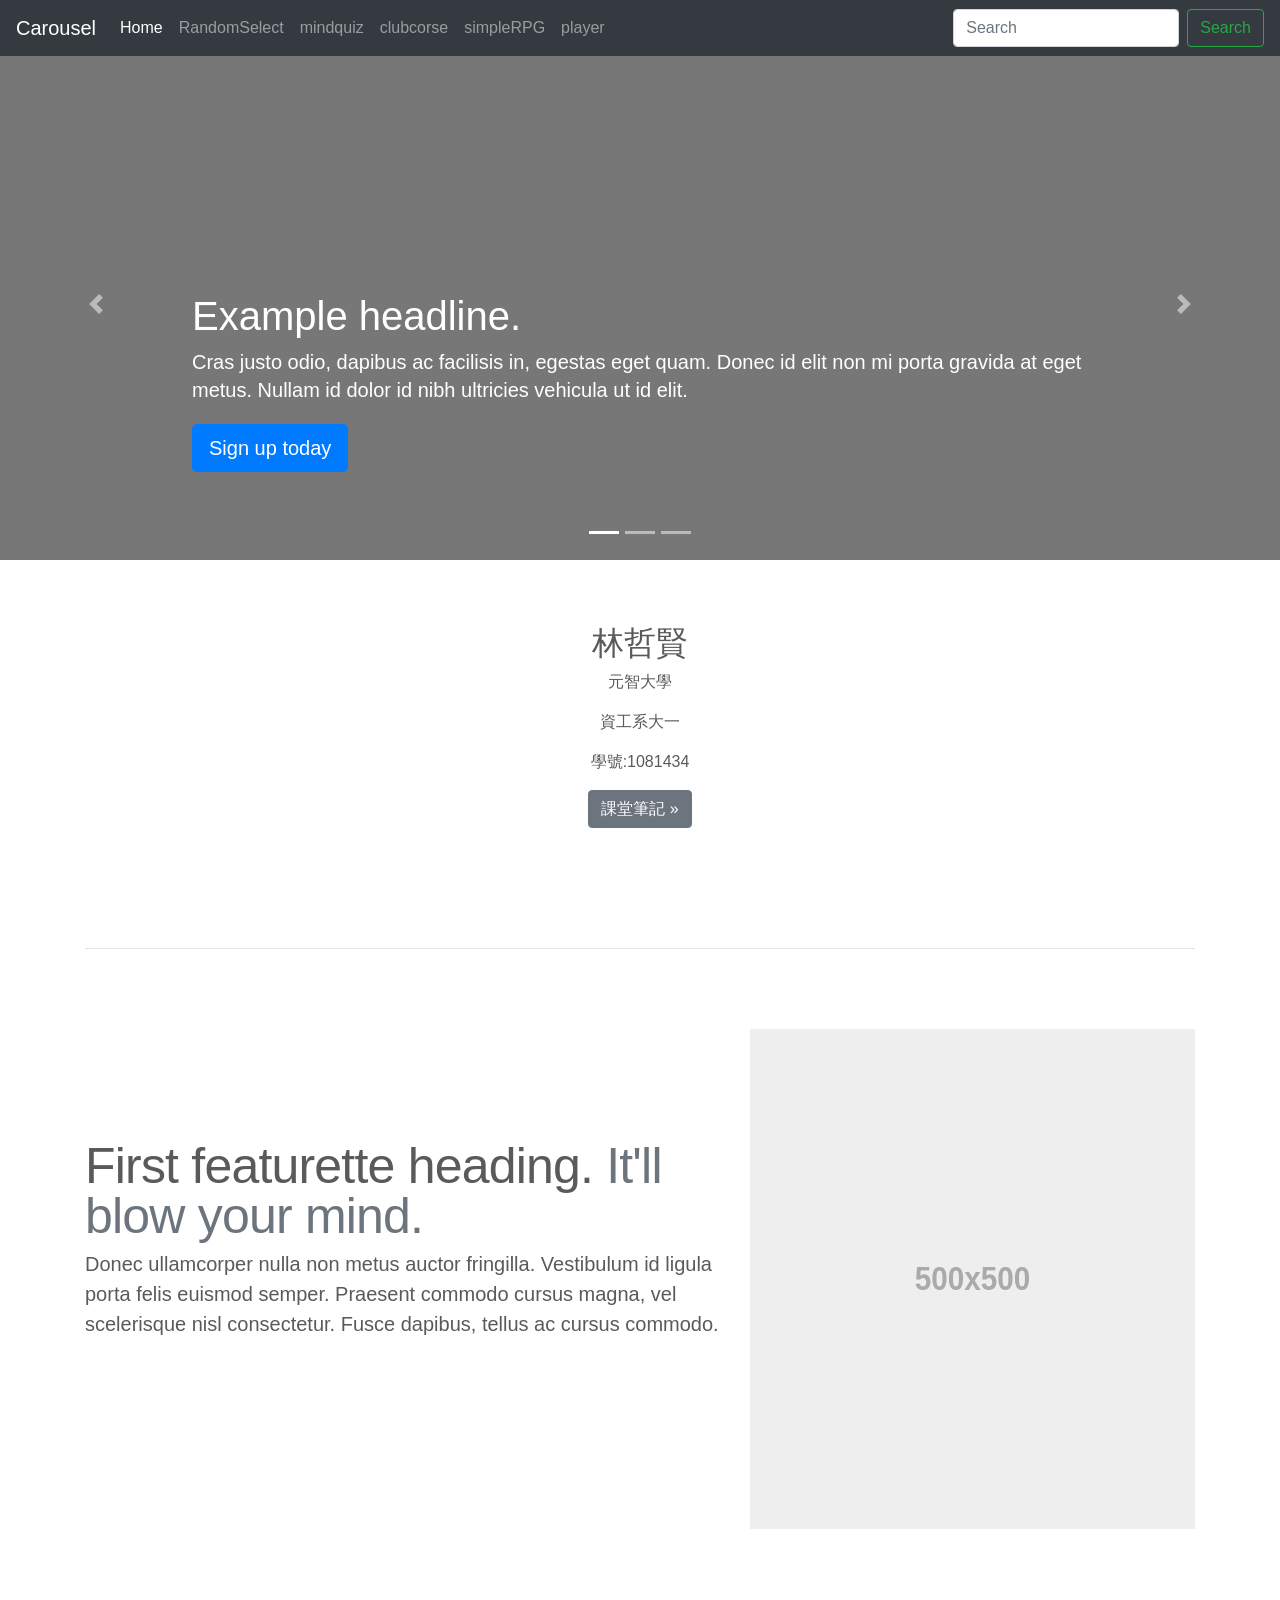
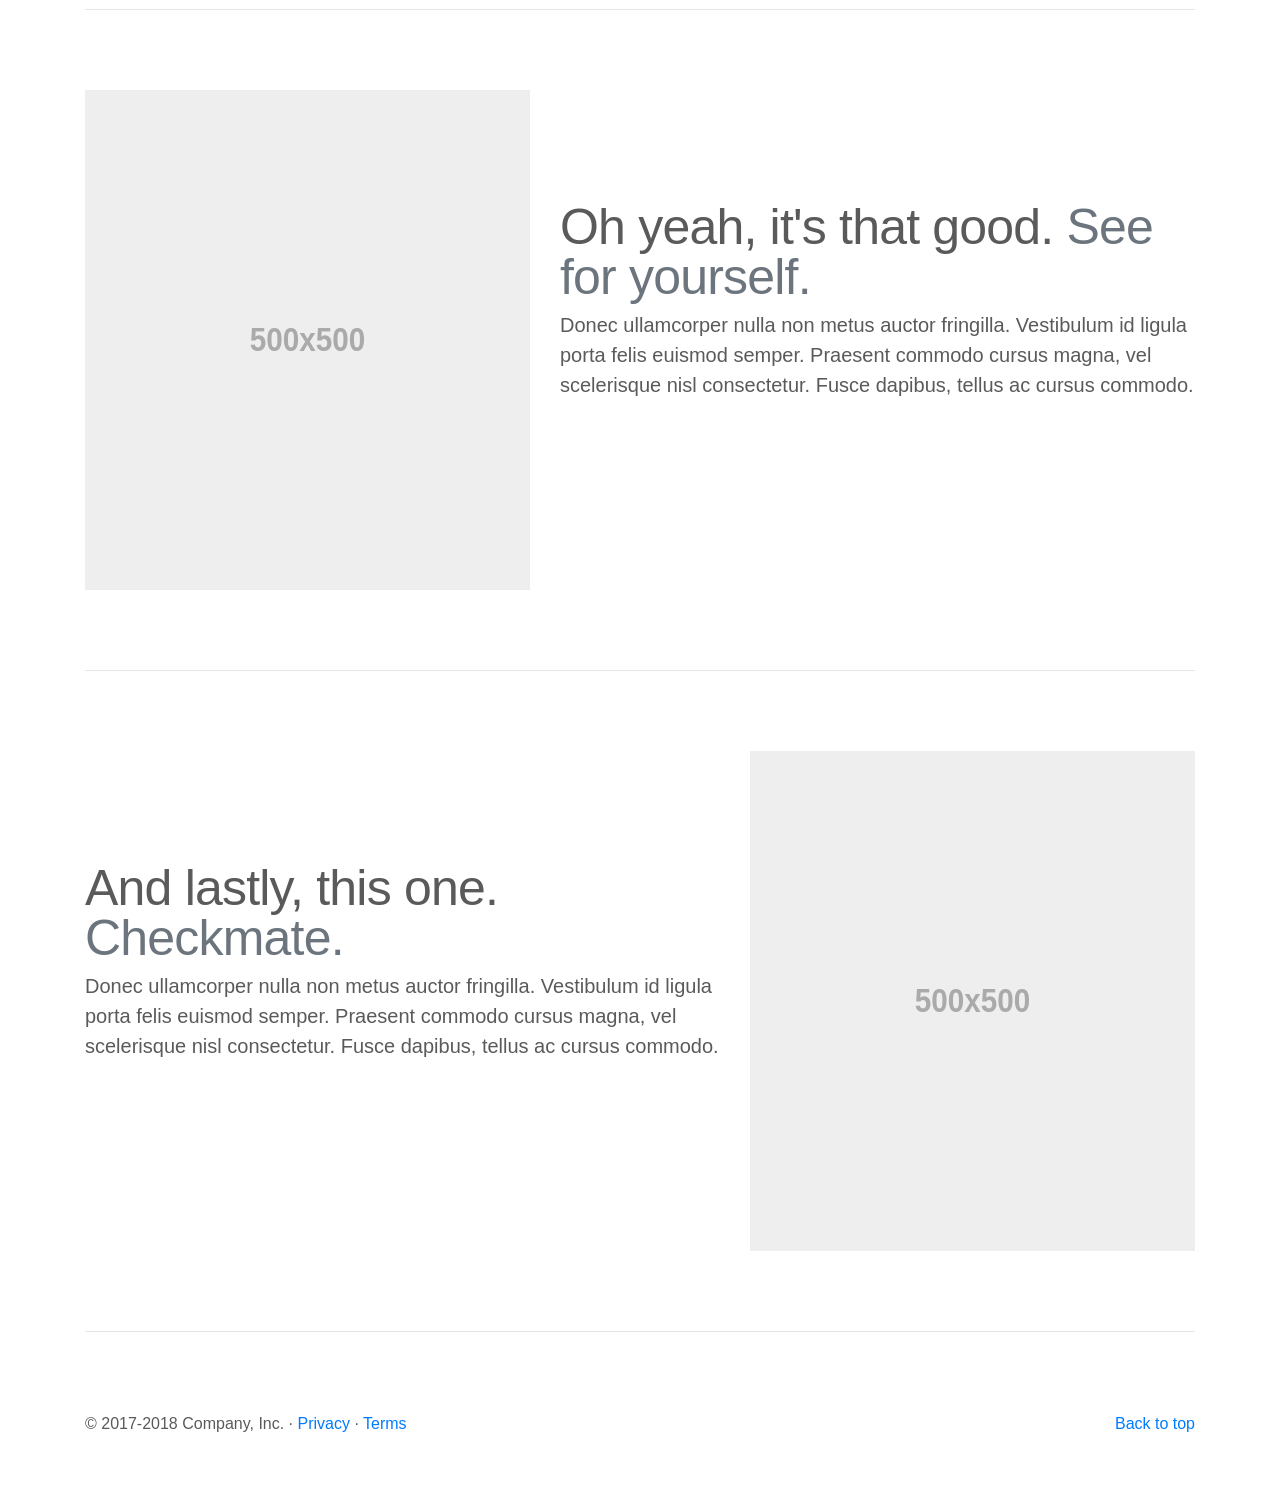
<file: index.html>
<!doctype html>
<html lang="en">
  <head>
    <meta charset="utf-8">
    <meta name="viewport" content="width=device-width, initial-scale=1, shrink-to-fit=no">
    <meta name="description" content="">
    <meta name="author" content="">
    <link rel="icon" href="favicon.ico">

    <title>Carousel Template for Bootstrap</title>

    <!-- Bootstrap core CSS -->
    <link href="dist/css/bootstrap.min.css" rel="stylesheet">

    <!-- Custom styles for this template -->
    <link href="carousel.css" rel="stylesheet">
  </head>
  <body>

    <header>
      <nav class="navbar navbar-expand-md navbar-dark fixed-top bg-dark">
        <a class="navbar-brand" href="#">Carousel</a>
        <button class="navbar-toggler" type="button" data-toggle="collapse" data-target="#navbarCollapse" aria-controls="navbarCollapse" aria-expanded="false" aria-label="Toggle navigation">
          <span class="navbar-toggler-icon"></span>
        </button>
        <div class="collapse navbar-collapse" id="navbarCollapse">
          <ul class="navbar-nav mr-auto">
            <li class="nav-item active">
              <a class="nav-link" href="#">Home <span class="sr-only">(current)</span></a>
            </li>
            <li class="nav-item">
              <a class="nav-link" href="random-select.html">RandomSelect</a>
            </li>
            <li class="nav-item">
              <a class="nav-link" href="mind-quiz.html">mindquiz</a>
            </li>
            <li class="nav-item">
              <a class="nav-link" href="club-corse.html">clubcorse</a>
            </li>
            <li class="nav-item">
              <a class="nav-link" href="simple-rpg.html">simpleRPG</a>
            </li>
            <li class="nav-item">
              <a class="nav-link" href="player.html">player</a>
            </li>
          </ul>
          <form class="form-inline mt-2 mt-md-0">
            <input class="form-control mr-sm-2" type="text" placeholder="Search" aria-label="Search">
            <button class="btn btn-outline-success my-2 my-sm-0" type="submit">Search</button>
          </form>
        </div>
      </nav>
    </header>

    <main role="main">

      <div id="myCarousel" class="carousel slide" data-ride="carousel">
        <ol class="carousel-indicators">
          <li data-target="#myCarousel" data-slide-to="0" class="active"></li>
          <li data-target="#myCarousel" data-slide-to="1"></li>
          <li data-target="#myCarousel" data-slide-to="2"></li>
        </ol>
        <div class="carousel-inner">
          <div class="carousel-item active">
            <img class="first-slide" src="[data-uri]" alt="First slide">
            <div class="container">
              <div class="carousel-caption text-left">
                <h1>Example headline.</h1>
                <p>Cras justo odio, dapibus ac facilisis in, egestas eget quam. Donec id elit non mi porta gravida at eget metus. Nullam id dolor id nibh ultricies vehicula ut id elit.</p>
                <p><a class="btn btn-lg btn-primary" href="#" role="button">Sign up today</a></p>
              </div>
            </div>
          </div>
          <div class="carousel-item">
            <img class="second-slide" src="[data-uri]" alt="Second slide">
            <div class="container">
              <div class="carousel-caption">
                <h1>Another example headline.</h1>
                <p>Cras justo odio, dapibus ac facilisis in, egestas eget quam. Donec id elit non mi porta gravida at eget metus. Nullam id dolor id nibh ultricies vehicula ut id elit.</p>
                <p><a class="btn btn-lg btn-primary" href="#" role="button">Learn more</a></p>
              </div>
            </div>
          </div>
          <div class="carousel-item">
            <img class="third-slide" src="[data-uri]" alt="Third slide">
            <div class="container">
              <div class="carousel-caption text-right">
                <h1>One more for good measure.</h1>
                <p>Cras justo odio, dapibus ac facilisis in, egestas eget quam. Donec id elit non mi porta gravida at eget metus. Nullam id dolor id nibh ultricies vehicula ut id elit.</p>
                <p><a class="btn btn-lg btn-primary" href="#" role="button">Browse gallery</a></p>
              </div>
            </div>
          </div>
        </div>
        <a class="carousel-control-prev" href="#myCarousel" role="button" data-slide="prev">
          <span class="carousel-control-prev-icon" aria-hidden="true"></span>
          <span class="sr-only">Previous</span>
        </a>
        <a class="carousel-control-next" href="#myCarousel" role="button" data-slide="next">
          <span class="carousel-control-next-icon" aria-hidden="true"></span>
          <span class="sr-only">Next</span>
        </a>
      </div>


      <!-- Marketing messaging and featurettes
      ================================================== -->
      <!-- Wrap the rest of the page in another container to center all the content. -->

      <div class="container marketing">

        <!-- Three columns of text below the carousel -->
        <div class="row">
          <div class="col-lg-4">
          </div><!-- /.col-lg-4 -->
          <div class="col-lg-4">
            <!-- <img class="rounded-circle" src="[data-uri]" alt="Generic placeholder image" width="140" height="140"> -->
            <h2>林哲賢</h2>
            <p>元智大學</p>
            <p>資工系大一</p>
            <p>學號:1081434</p>
            <p><a class="btn btn-secondary" href="https://docs.google.com/document/d/1PC-3hHNdweCaK8fqioLL3yTKKakqWyFe4SoLrAXr4DA/edit?usp=sharing" role="button">課堂筆記 &raquo;</a></p>
          </div><!-- /.col-lg-4 -->
          <div class="col-lg-4">
          </div><!-- /.col-lg-4 -->
        </div><!-- /.row -->


        <!-- START THE FEATURETTES -->

        <hr class="featurette-divider">

        <div class="row featurette">
          <div class="col-md-7">
            <h2 class="featurette-heading">First featurette heading. <span class="text-muted">It'll blow your mind.</span></h2>
            <p class="lead">Donec ullamcorper nulla non metus auctor fringilla. Vestibulum id ligula porta felis euismod semper. Praesent commodo cursus magna, vel scelerisque nisl consectetur. Fusce dapibus, tellus ac cursus commodo.</p>
          </div>
          <div class="col-md-5">
            <img class="featurette-image img-fluid mx-auto" data-src="holder.js/500x500/auto" alt="Generic placeholder image">
          </div>
        </div>

        <hr class="featurette-divider">

        <div class="row featurette">
          <div class="col-md-7 order-md-2">
            <h2 class="featurette-heading">Oh yeah, it's that good. <span class="text-muted">See for yourself.</span></h2>
            <p class="lead">Donec ullamcorper nulla non metus auctor fringilla. Vestibulum id ligula porta felis euismod semper. Praesent commodo cursus magna, vel scelerisque nisl consectetur. Fusce dapibus, tellus ac cursus commodo.</p>
          </div>
          <div class="col-md-5 order-md-1">
            <img class="featurette-image img-fluid mx-auto" data-src="holder.js/500x500/auto" alt="Generic placeholder image">
          </div>
        </div>

        <hr class="featurette-divider">

        <div class="row featurette">
          <div class="col-md-7">
            <h2 class="featurette-heading">And lastly, this one. <span class="text-muted">Checkmate.</span></h2>
            <p class="lead">Donec ullamcorper nulla non metus auctor fringilla. Vestibulum id ligula porta felis euismod semper. Praesent commodo cursus magna, vel scelerisque nisl consectetur. Fusce dapibus, tellus ac cursus commodo.</p>
          </div>
          <div class="col-md-5">
            <img class="featurette-image img-fluid mx-auto" data-src="holder.js/500x500/auto" alt="Generic placeholder image">
          </div>
        </div>

        <hr class="featurette-divider">

        <!-- /END THE FEATURETTES -->

      </div><!-- /.container -->


      <!-- FOOTER -->
      <footer class="container">
        <p class="float-right"><a href="#">Back to top</a></p>
        <p>&copy; 2017-2018 Company, Inc. &middot; <a href="#">Privacy</a> &middot; <a href="#">Terms</a></p>
      </footer>
    </main>

    <!-- Bootstrap core JavaScript
    ================================================== -->
    <!-- Placed at the end of the document so the pages load faster -->
    <script src="https://code.jquery.com/jquery-3.3.1.slim.min.js" integrity="sha384-q8i/X+965DzO0rT7abK41JStQIAqVgRVzpbzo5smXKp4YfRvH+8abtTE1Pi6jizo" crossorigin="anonymous"></script>
    <script>window.jQuery || document.write('<script src="assets/js/vendor/jquery-slim.min.js"><\/script>')</script>
    <script src="assets/js/vendor/popper.min.js"></script>
    <script src="dist/js/bootstrap.min.js"></script>
    <!-- Just to make our placeholder images work. Don't actually copy the next line! -->
    <script src="assets/js/vendor/holder.min.js"></script>
  </body>
</html>
</file>
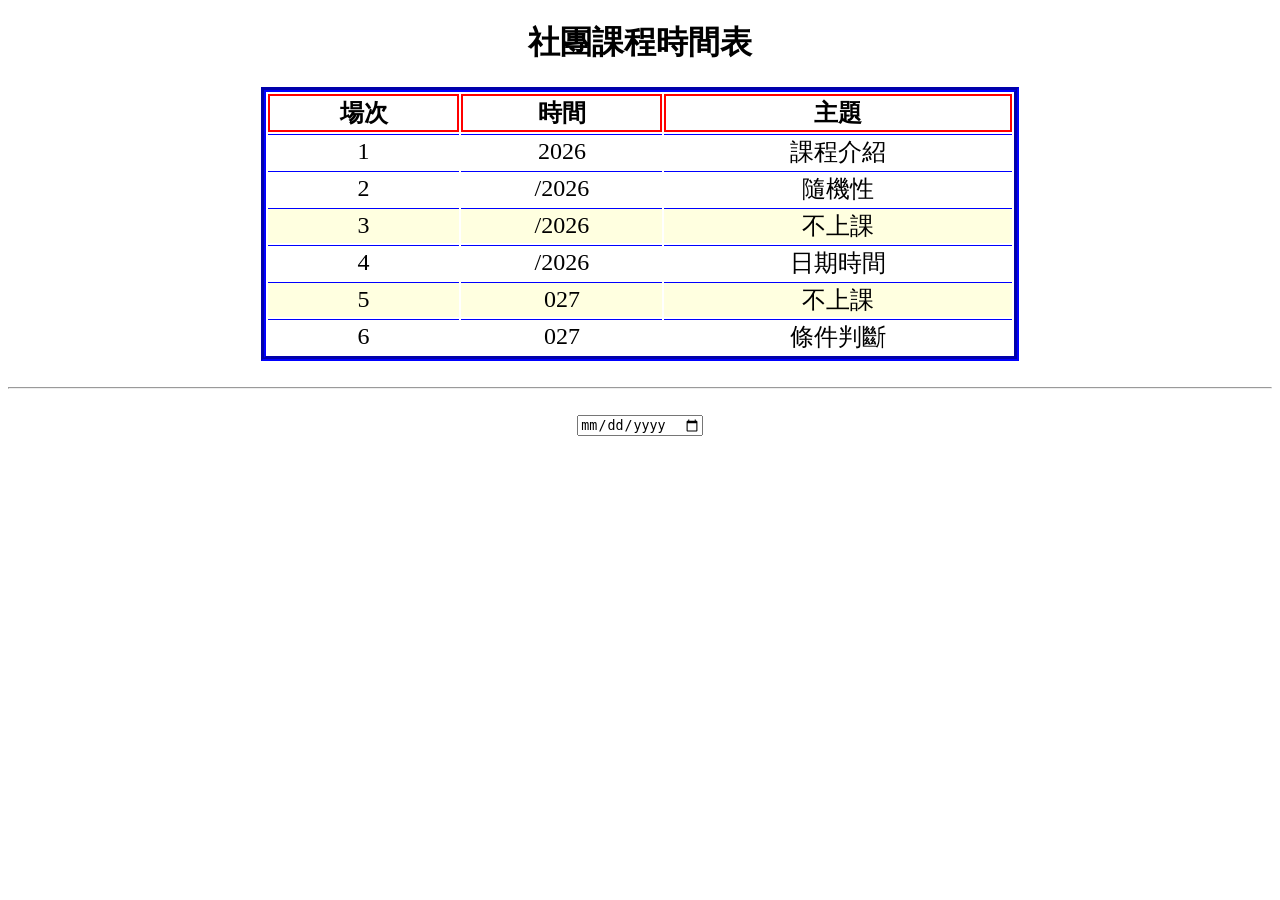
<file: club_corse(date)/index.html>
<!DOCTYPE html>

<!--[if gt IE 8]><!--> <html class="no-js"> <!--<![endif]-->
    <head>
        <meta charset="utf-8">
        <meta http-equiv="X-UA-Compatible" content="IE=edge">
        <title>Hello JavaScript</title>
        <meta name="description" content="">
        <meta name="viewport" content="width=device-width, initial-scale=1">
        <link rel="stylesheet" href="style.css">
        <script src="https://code.jquery.com/jquery-3.4.1.min.js"></script>
        <script src="topic.js"></script>
        <script src="main.js"></script>
    </head>
    <body>
        <h1>社團課程時間表</h1>
        <table id="courseTable"></table>
        <br><hr><br>
        <input type="date" id="inputDate">
    </body>
</html>
</file>
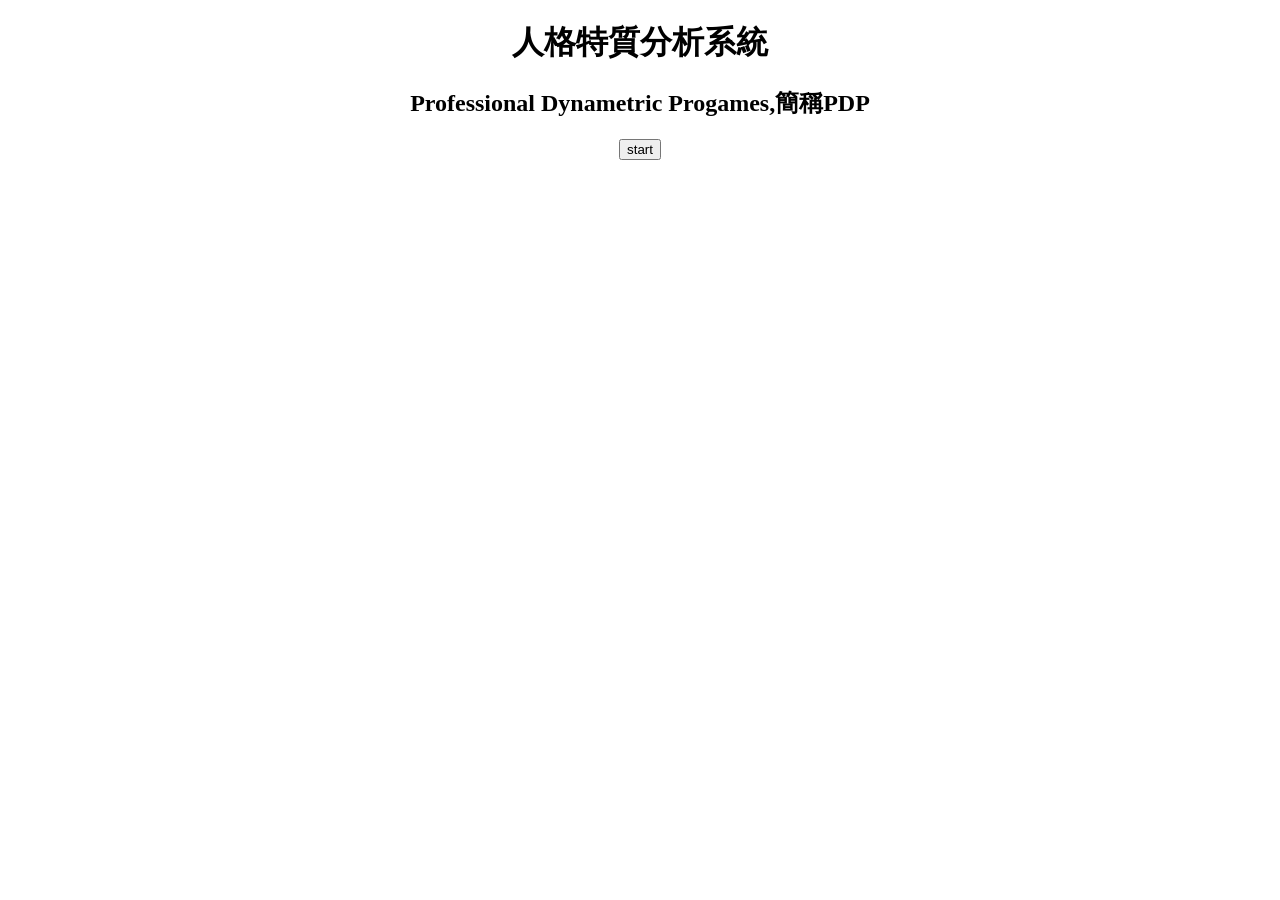
<file: mind_quiz_II/index.html>
<!DOCTYPE html>
<html>
    <head>
        <meta charset="utf-8">
        <title>Mind quiz(PDP)</title>
        <link rel="stylesheet" href="style.css">
        <script src="https://code.jquery.com/jquery-3.4.1.min.js"></script>
        <script src="data.js"></script>
        <script src="main.js"></script>
    </head>
    <body>
        <h1>人格特質分析系統</h1>
        <h2>Professional Dynametric Progames,簡稱PDP</h2>
        <div id="question"></div>
        <input type="range" min="1" max="5" step="1" value="3" style="display: none;">
        <div> 
            <label style="display: none;"></label>
        </div>
        <input id="nextButton" type="button" value="start">
    </body>
</html>
</file>
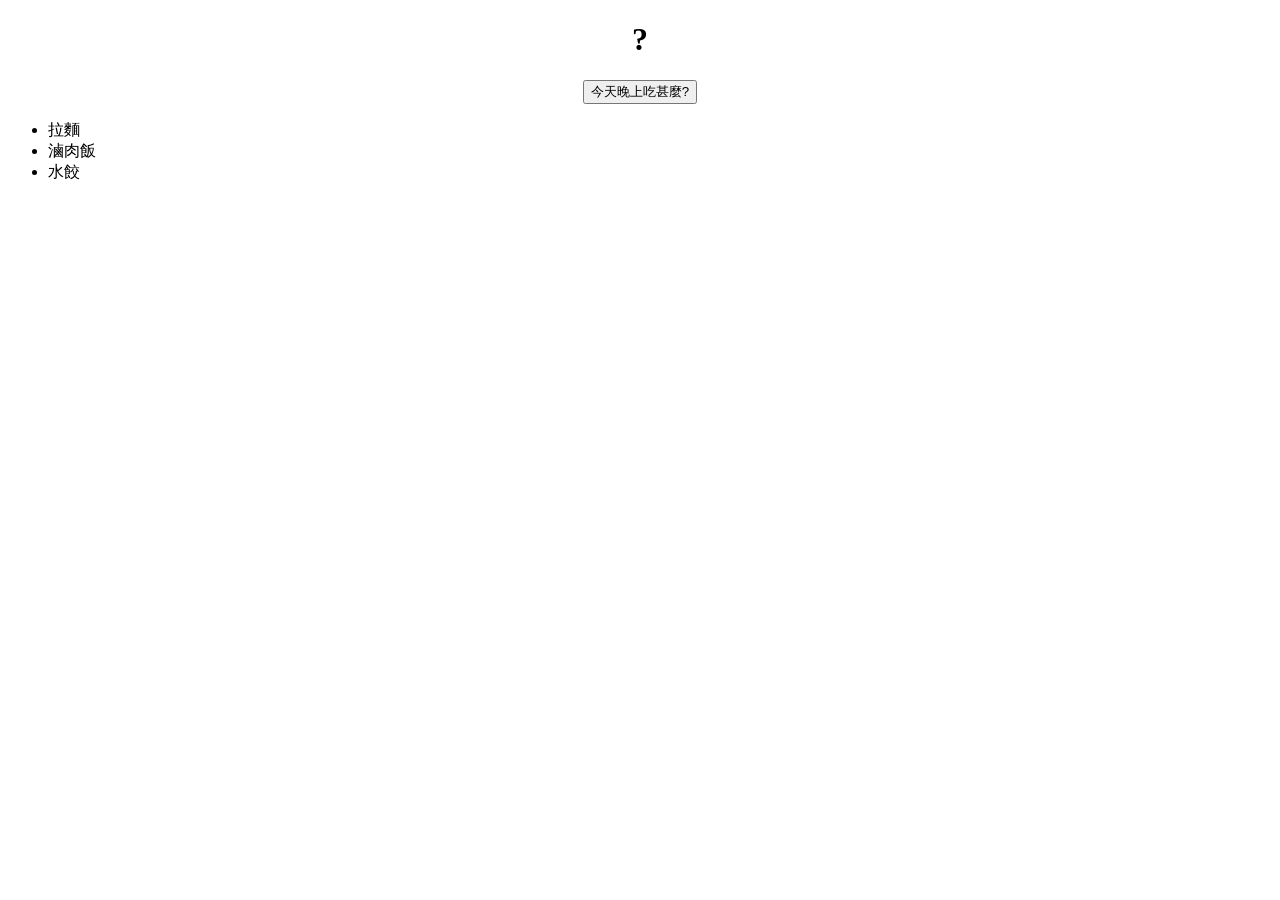
<file: random_food(random)/index.html>
<!DOCTYPE html>

<!--[if gt IE 8]><!--> <html class="no-js"> <!--<![endif]-->
    <head>
        <meta charset="utf-8">
        <meta http-equiv="X-UA-Compatible" content="IE=edge">
        <title>Hello JavaScript</title>
        <meta name="description" content="">
        <meta name="viewport" content="width=device-width, initial-scale=1">
        <link rel="stylesheet" href="style.css">
        <script src="https://code.jquery.com/jquery-3.4.1.min.js"></script>
        <script src="main.js"></script>
    </head>
    <body>
        <h1>?</h1>
        <input type="button" value="今天晚上吃甚麼?">
        <ul>
            <li>拉麵</li>
            <li>滷肉飯</li>
            <li>水餃</li>
        </ul>
        <img id="food">
    </body>
</html>
</file>
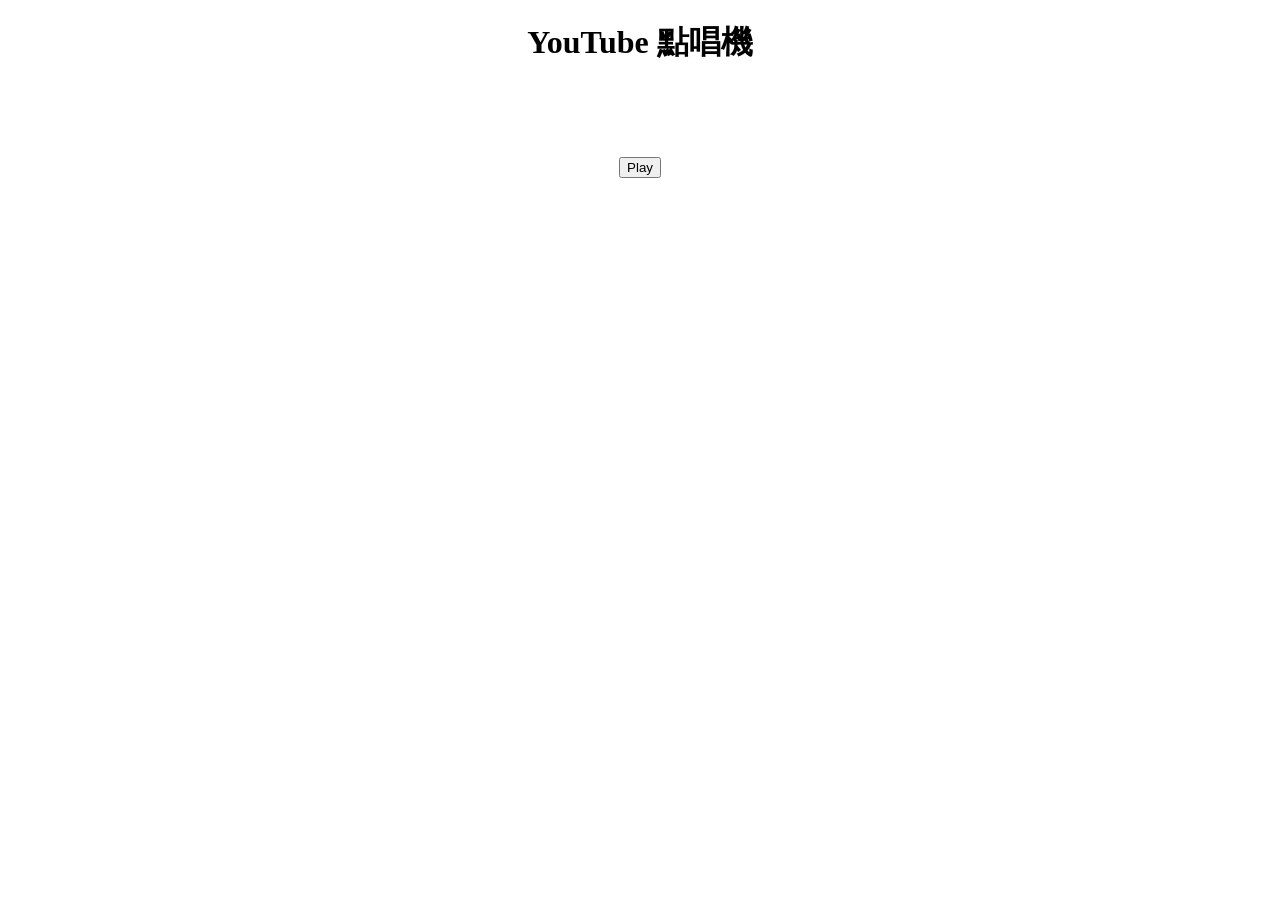
<file: youtube/index.html>
<!DOCTYPE html>
<html>
    <head>
        <meta charset="utf-8">
        <title>YouTube Player</title>
        <link rel="stylesheet" href="style.css">
        <script src="https://code.jquery.com/jquery-3.4.1.min.js"></script>
        <script src="https://www.youtube.com/iframe_api"></script>
        <script src="playlist.js"></script>
        <script src="main.js"></script>
    </head>
    <body>
        <h1>YouTube 點唱機</h1>
        <h2></h2><!--歌名-->
        <div id="player"></div><!--撥放器-->
        <br>
        <input id="playButton" type="button" value="Play">
    </body>
</html>
</file>
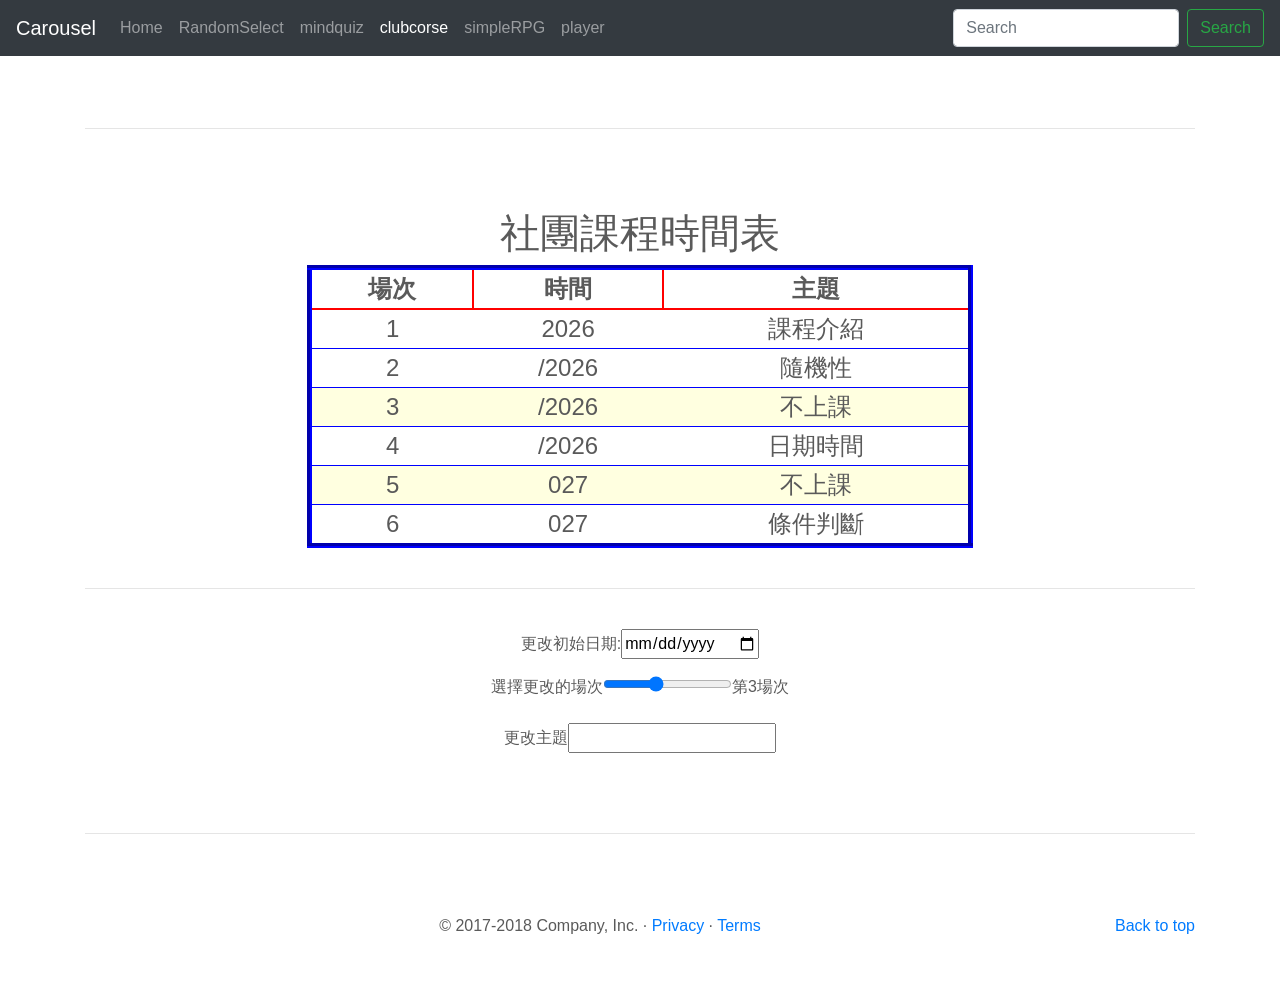
<file: club-corse.html>
<!doctype html>
<html lang="en">
  <head>
    <meta charset="utf-8">
    <meta name="viewport" content="width=device-width, initial-scale=1, shrink-to-fit=no">
    <meta name="description" content="">
    <meta name="author" content="">
    <link rel="icon" href="favicon.ico">

    <title>Carousel Template for Bootstrap</title>

    <!-- Bootstrap core CSS -->
    <link href="dist/css/bootstrap.min.css" rel="stylesheet">
    <link href="club_corse(date)/style.css" rel="stylesheet">

    <!-- Custom styles for this template -->
    <link href="carousel.css" rel="stylesheet">
  </head>
  <body>

    <header>
      <nav class="navbar navbar-expand-md navbar-dark fixed-top bg-dark">
        <a class="navbar-brand" href="#">Carousel</a>
        <button class="navbar-toggler" type="button" data-toggle="collapse" data-target="#navbarCollapse" aria-controls="navbarCollapse" aria-expanded="false" aria-label="Toggle navigation">
          <span class="navbar-toggler-icon"></span>
        </button>
        <div class="collapse navbar-collapse" id="navbarCollapse">
          <ul class="navbar-nav mr-auto">
            <li class="nav-item">
              <a class="nav-link" href="index.html">Home <span class="sr-only">(current)</span></a>
            </li>
            <li class="nav-item">
              <a class="nav-link" href="random-select.html">RandomSelect</a>
            </li>
            <li class="nav-item">
                <a class="nav-link" href="mind-quiz.html">mindquiz</a>
              </li>
              <li class="nav-item active">
                <a class="nav-link" href="#">clubcorse</a>
              </li>
              <li class="nav-item">
                <a class="nav-link" href="simple-rpg.html">simpleRPG</a>
              </li>
              <li class="nav-item">
                <a class="nav-link" href="player.html">player</a>
              </li>
          </ul>
          <form class="form-inline mt-2 mt-md-0">
            <input class="form-control mr-sm-2" type="text" placeholder="Search" aria-label="Search">
            <button class="btn btn-outline-success my-2 my-sm-0" type="submit">Search</button>
          </form>
        </div>
      </nav>
    </header>

    <main role="main">

      <!-- Marketing messaging and featurettes
      ================================================== -->
      <!-- Wrap the rest of the page in another container to center all the content. -->

      <div class="container marketing">
        <hr class="featurette-divider">
        <h1>社團課程時間表</h1>
        <table id="courseTable"></table>
        <br><hr><br>

        <p>更改初始日期:<input type="date" id="inputDate"></p>
        <p>選擇更改的場次<input type="range" min="1" max="6" step="1" value="3"><label></label></p>
        <p>更改主題<input type="text" id="inputtext"></p>

        <hr class="featurette-divider">
        </div><!-- /.container -->

      <footer class="container">
        <p class="float-right"><a href="#">Back to top</a></p>
        <p>&copy; 2017-2018 Company, Inc. &middot; <a href="#">Privacy</a> &middot; <a href="#">Terms</a></p>
      </footer>
    </main>

    <!-- Bootstrap core JavaScript
    ================================================== -->
    <!-- Placed at the end of the document so the pages load faster -->
    <script src="https://code.jquery.com/jquery-3.3.1.slim.min.js" integrity="sha384-q8i/X+965DzO0rT7abK41JStQIAqVgRVzpbzo5smXKp4YfRvH+8abtTE1Pi6jizo" crossorigin="anonymous"></script>
    <script>window.jQuery || document.write('<script src="assets/js/vendor/jquery-slim.min.js"><\/script>')</script>
    <script src="assets/js/vendor/popper.min.js"></script>
    <script src="dist/js/bootstrap.min.js"></script>
    <!-- Just to make our placeholder images work. Don't actually copy the next line! -->
    <script src="assets/js/vendor/holder.min.js"></script>
    <script src="club_corse(date)/main.js"></script>
    <script src="club_corse(date)/topic.js"></script>
  </body>
</html>
</file>
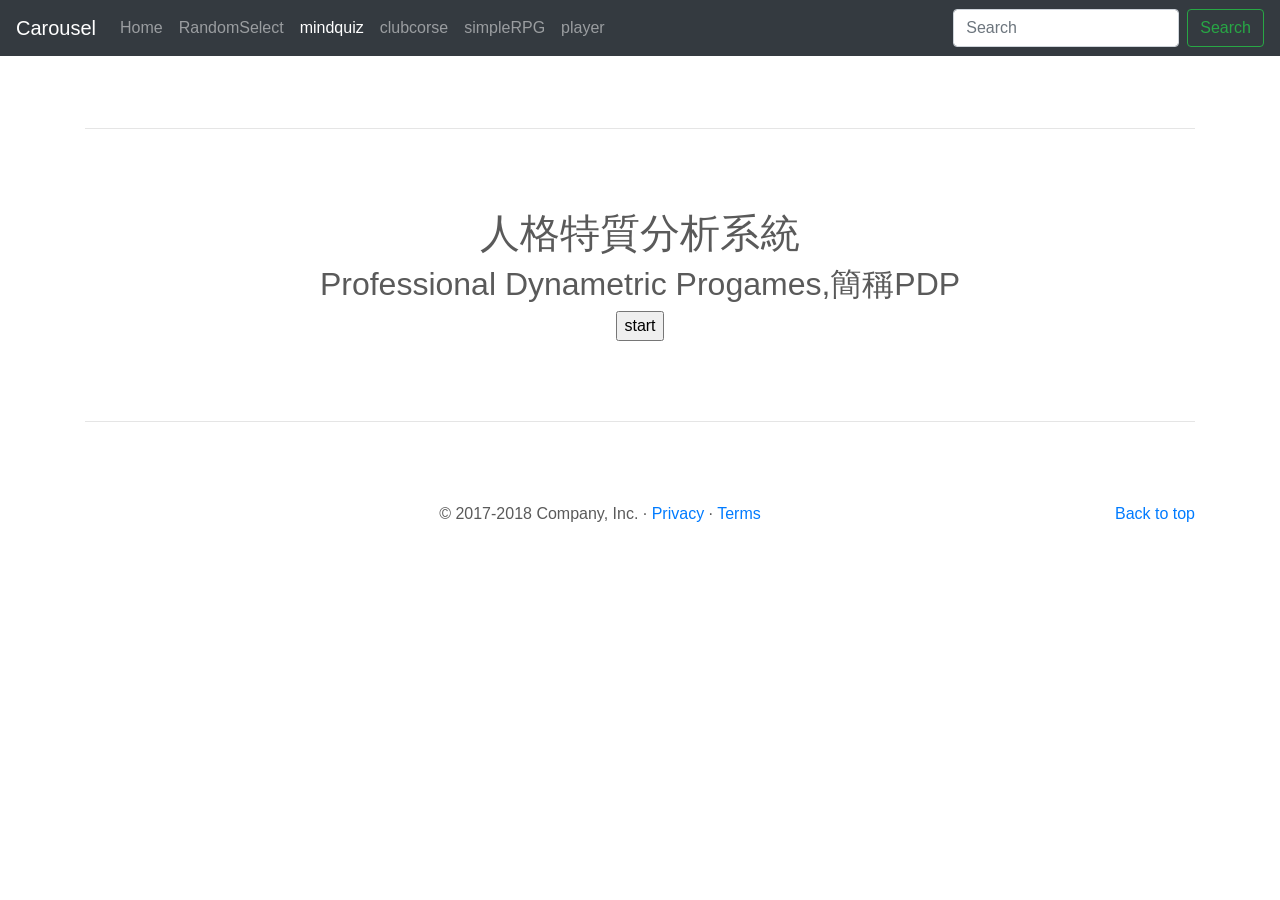
<file: mind-quiz.html>
<!doctype html>
<html lang="en">
  <head>
    <meta charset="utf-8">
    <meta name="viewport" content="width=device-width, initial-scale=1, shrink-to-fit=no">
    <meta name="description" content="">
    <meta name="author" content="">
    <link rel="icon" href="favicon.ico">

    <title>Carousel Template for Bootstrap</title>

    <!-- Bootstrap core CSS -->
    <link href="dist/css/bootstrap.min.css" rel="stylesheet">
    <link href="mind_quiz_II/style.css" rel="stylesheet">

    <!-- Custom styles for this template -->
    <link href="carousel.css" rel="stylesheet">
  </head>
  <body>

    <header>
      <nav class="navbar navbar-expand-md navbar-dark fixed-top bg-dark">
        <a class="navbar-brand" href="#">Carousel</a>
        <button class="navbar-toggler" type="button" data-toggle="collapse" data-target="#navbarCollapse" aria-controls="navbarCollapse" aria-expanded="false" aria-label="Toggle navigation">
          <span class="navbar-toggler-icon"></span>
        </button>
        <div class="collapse navbar-collapse" id="navbarCollapse">
          <ul class="navbar-nav mr-auto">
            <li class="nav-item">
              <a class="nav-link" href="index.html">Home <span class="sr-only">(current)</span></a>
            </li>
            <li class="nav-item">
              <a class="nav-link" href="random-select.html">RandomSelect</a>
            </li>
            <li class="nav-item active">
                <a class="nav-link" href="#">mindquiz</a>
              </li>
              <li class="nav-item">
                <a class="nav-link" href="club-corse.html">clubcorse</a>
              </li>
              <li class="nav-item">
                <a class="nav-link" href="simple-rpg.html">simpleRPG</a>
              </li>
              <li class="nav-item">
                <a class="nav-link" href="player.html">player</a>
              </li>
          </ul>
          <form class="form-inline mt-2 mt-md-0">
            <input class="form-control mr-sm-2" type="text" placeholder="Search" aria-label="Search">
            <button class="btn btn-outline-success my-2 my-sm-0" type="submit">Search</button>
          </form>
        </div>
      </nav>
    </header>

    <main role="main">

      <!-- Marketing messaging and featurettes
      ================================================== -->
      <!-- Wrap the rest of the page in another container to center all the content. -->

      <div class="container marketing">
        <hr class="featurette-divider">
        <h1>人格特質分析系統</h1>
        <h2>Professional Dynametric Progames,簡稱PDP</h2>
        <div id="question"></div>
        <input type="range" min="1" max="5" step="1" value="3" style="display: none;">
        <div> 
            <label style="display: none;"></label>
        </div>
        <input id="nextButton" type="button" value="start">

        <hr class="featurette-divider">
        </div><!-- /.container -->

      <footer class="container">
        <p class="float-right"><a href="#">Back to top</a></p>
        <p>&copy; 2017-2018 Company, Inc. &middot; <a href="#">Privacy</a> &middot; <a href="#">Terms</a></p>
      </footer>
    </main>

    <!-- Bootstrap core JavaScript
    ================================================== -->
    <!-- Placed at the end of the document so the pages load faster -->
    <script src="https://code.jquery.com/jquery-3.3.1.slim.min.js" integrity="sha384-q8i/X+965DzO0rT7abK41JStQIAqVgRVzpbzo5smXKp4YfRvH+8abtTE1Pi6jizo" crossorigin="anonymous"></script>
    <script>window.jQuery || document.write('<script src="assets/js/vendor/jquery-slim.min.js"><\/script>')</script>
    <script src="assets/js/vendor/popper.min.js"></script>
    <script src="dist/js/bootstrap.min.js"></script>
    <!-- Just to make our placeholder images work. Don't actually copy the next line! -->
    <script src="assets/js/vendor/holder.min.js"></script>
    <script src="mind_quiz_II/data.js"></script>
    <script src="mind_quiz_II/main.js"></script>
  </body>
</html>
</file>
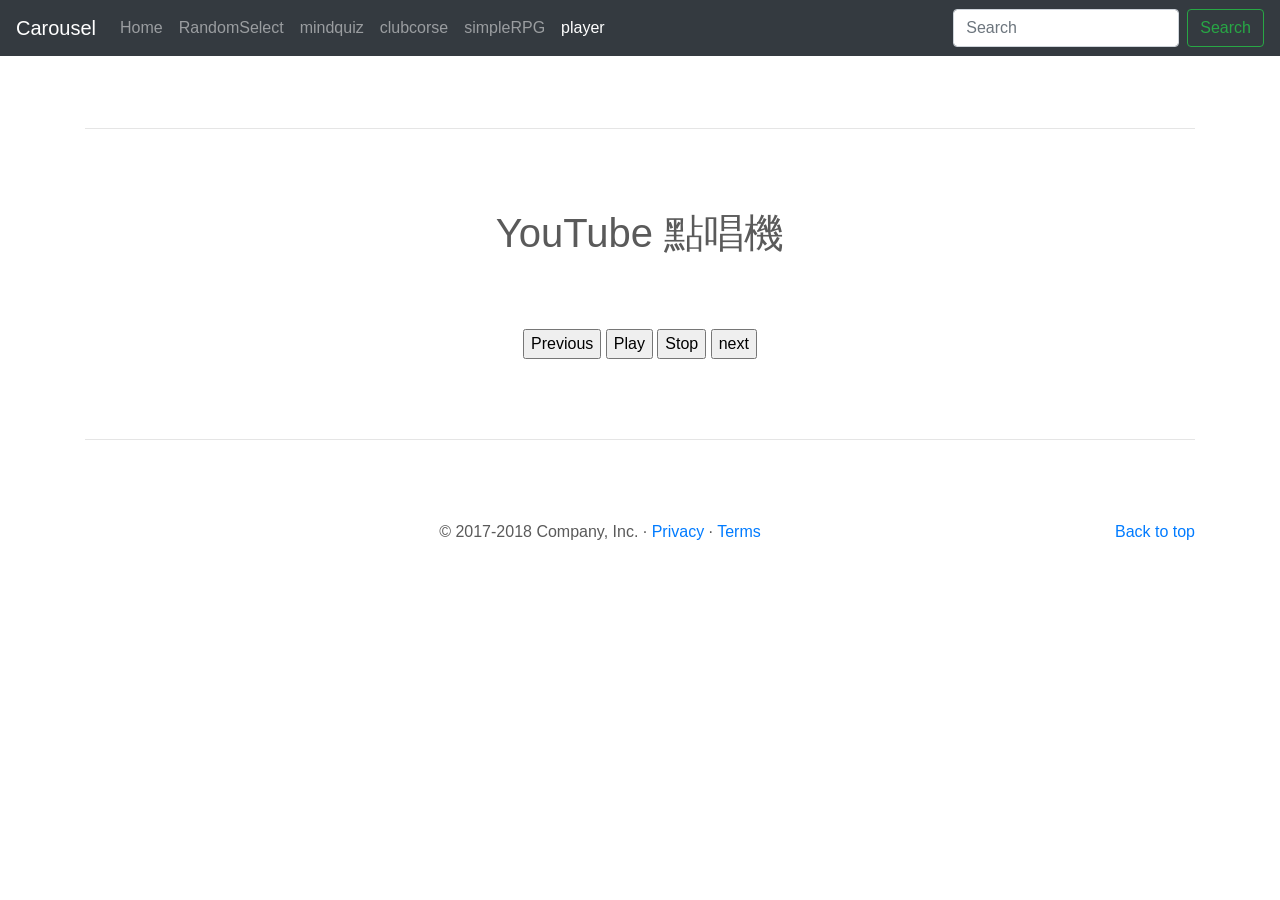
<file: player.html>
<!doctype html>
<html lang="en">
  <head>
    <meta charset="utf-8">
    <meta name="viewport" content="width=device-width, initial-scale=1, shrink-to-fit=no">
    <meta name="description" content="">
    <meta name="author" content="">
    <link rel="icon" href="favicon.ico">

    <title>Carousel Template for Bootstrap</title>

    <!-- Bootstrap core CSS -->
    <link href="dist/css/bootstrap.min.css" rel="stylesheet">
    <link href="youtube/style.css" rel="stylesheet">

    <!-- Custom styles for this template -->
    <link href="carousel.css" rel="stylesheet">
  </head>
  <body>

    <header>
      <nav class="navbar navbar-expand-md navbar-dark fixed-top bg-dark">
        <a class="navbar-brand" href="#">Carousel</a>
        <button class="navbar-toggler" type="button" data-toggle="collapse" data-target="#navbarCollapse" aria-controls="navbarCollapse" aria-expanded="false" aria-label="Toggle navigation">
          <span class="navbar-toggler-icon"></span>
        </button>
        <div class="collapse navbar-collapse" id="navbarCollapse">
          <ul class="navbar-nav mr-auto">
            <li class="nav-item">
              <a class="nav-link" href="index.html">Home <span class="sr-only">(current)</span></a>
            </li>
            <li class="nav-item">
              <a class="nav-link" href="random-select.html">RandomSelect</a>
            </li>
            <li class="nav-item">
                <a class="nav-link" href="mind-quiz.html">mindquiz</a>
              </li>
              <li class="nav-item">
                <a class="nav-link" href="club-corse.html">clubcorse</a>
              </li>
              <li class="nav-item">
                <a class="nav-link" href="simple-rpg.html">simpleRPG</a>
              </li>
              <li class="nav-item active">
                <a class="nav-link" href="#">player</a>
              </li>
          </ul>
          <form class="form-inline mt-2 mt-md-0">
            <input class="form-control mr-sm-2" type="text" placeholder="Search" aria-label="Search">
            <button class="btn btn-outline-success my-2 my-sm-0" type="submit">Search</button>
          </form>
        </div>
      </nav>
    </header>

    <main role="main">

      <!-- Marketing messaging and featurettes
      ================================================== -->
      <!-- Wrap the rest of the page in another container to center all the content. -->

      <div class="container marketing">
        <hr class="featurette-divider">
            <h1>YouTube 點唱機</h1>
            <h2></h2><!--歌名-->
            <div id="player"></div><!--撥放器-->
            <br>
            <input id="preButton" type="button" value="Previous">

            <input id="playButton" type="button" value="Play">
            <input id="stopButton" type="button" value="Stop">
            
            <input id="nextButton" type="button" value="next">

        <hr class="featurette-divider">
        </div><!-- /.container -->

      <footer class="container">
        <p class="float-right"><a href="#">Back to top</a></p>
        <p>&copy; 2017-2018 Company, Inc. &middot; <a href="#">Privacy</a> &middot; <a href="#">Terms</a></p>
      </footer>
    </main>

    <!-- Bootstrap core JavaScript
    ================================================== -->
    <!-- Placed at the end of the document so the pages load faster -->
    <script src="https://code.jquery.com/jquery-3.3.1.slim.min.js" integrity="sha384-q8i/X+965DzO0rT7abK41JStQIAqVgRVzpbzo5smXKp4YfRvH+8abtTE1Pi6jizo" crossorigin="anonymous"></script>
    <script>window.jQuery || document.write('<script src="assets/js/vendor/jquery-slim.min.js"><\/script>')</script>
    <script src="assets/js/vendor/popper.min.js"></script>
    <script src="dist/js/bootstrap.min.js"></script>
    <!-- Just to make our placeholder images work. Don't actually copy the next line! -->
    <script src="assets/js/vendor/holder.min.js"></script>
    <script src="https://www.youtube.com/iframe_api"></script>
    <script src="youtube/playlist.js"></script>
    <script src="youtube/main.js"></script>
  </body>
</html>
</file>
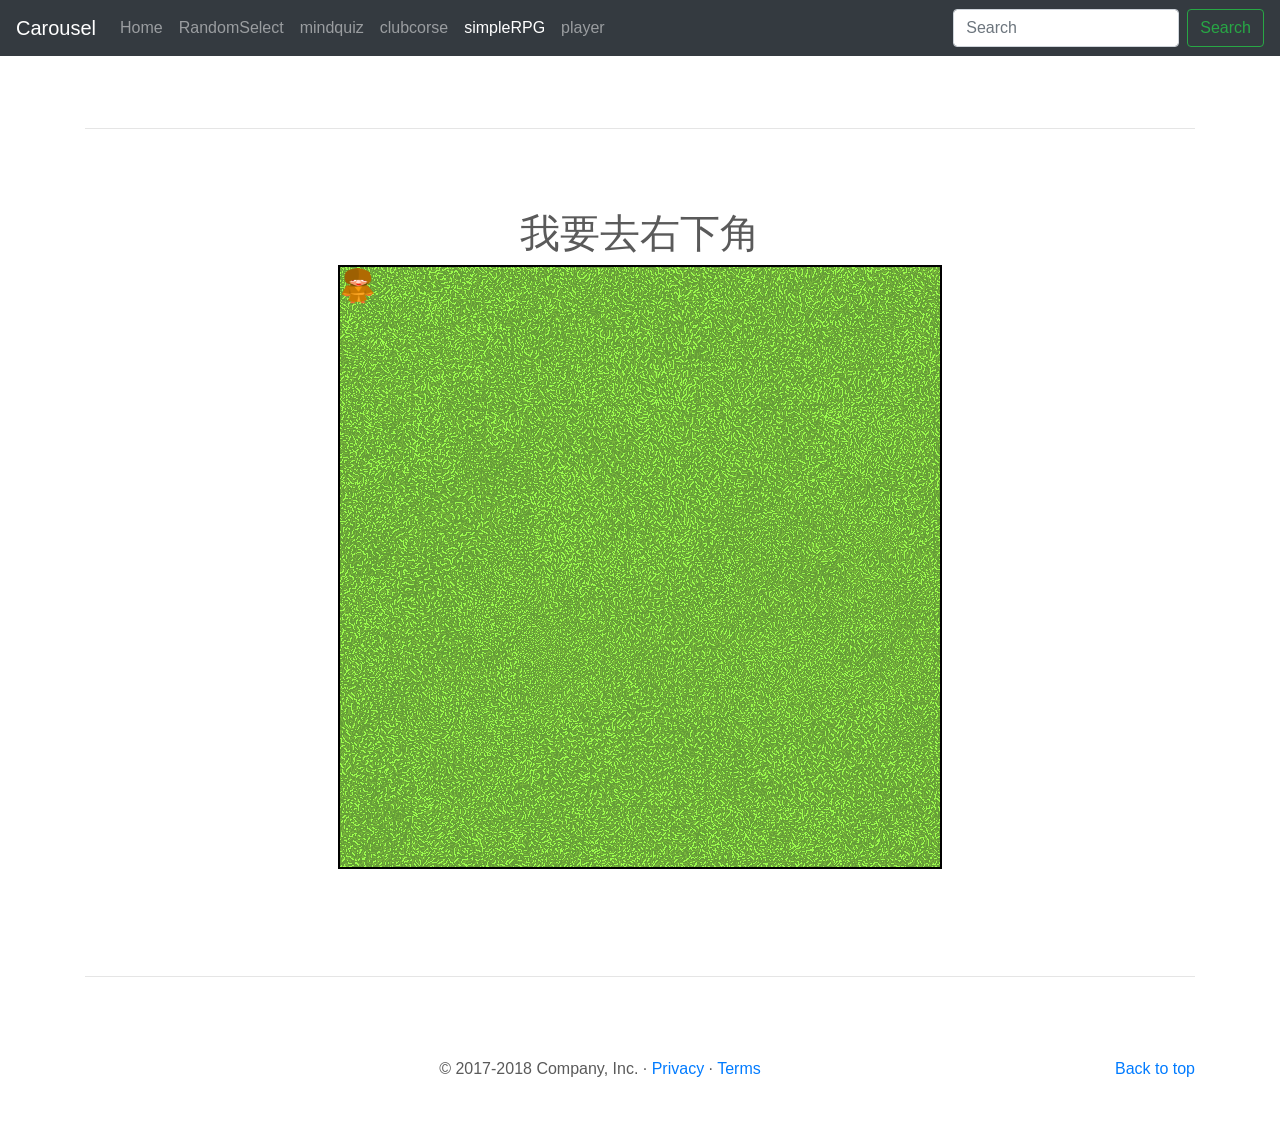
<file: simple-rpg.html>
<!doctype html>
<html lang="en">
  <head>
    <meta charset="utf-8">
    <meta name="viewport" content="width=device-width, initial-scale=1, shrink-to-fit=no">
    <meta name="description" content="">
    <meta name="author" content="">
    <link rel="icon" href="favicon.ico">

    <title>Carousel Template for Bootstrap</title>

    <!-- Bootstrap core CSS -->
    <link href="dist/css/bootstrap.min.css" rel="stylesheet">
    <link href="simple_rpg/style.css" rel="stylesheet">

    <!-- Custom styles for this template -->
    <link href="carousel.css" rel="stylesheet">
  </head>
  <body>

    <header>
      <nav class="navbar navbar-expand-md navbar-dark fixed-top bg-dark">
        <a class="navbar-brand" href="#">Carousel</a>
        <button class="navbar-toggler" type="button" data-toggle="collapse" data-target="#navbarCollapse" aria-controls="navbarCollapse" aria-expanded="false" aria-label="Toggle navigation">
          <span class="navbar-toggler-icon"></span>
        </button>
        <div class="collapse navbar-collapse" id="navbarCollapse">
          <ul class="navbar-nav mr-auto">
            <li class="nav-item">
              <a class="nav-link" href="index.html">Home <span class="sr-only">(current)</span></a>
            </li>
            <li class="nav-item">
              <a class="nav-link" href="random-select.html">RandomSelect</a>
            </li>
            <li class="nav-item">
                <a class="nav-link" href="mind-quiz.html">mindquiz</a>
              </li>
              <li class="nav-item">
                <a class="nav-link" href="club-corse.html">clubcorse</a>
              </li>
              <li class="nav-item active">
                <a class="nav-link" href="#">simpleRPG</a>
              </li>
              <li class="nav-item">
                <a class="nav-link" href="player.html">player</a>
              </li>
          </ul>
          <form class="form-inline mt-2 mt-md-0">
            <input class="form-control mr-sm-2" type="text" placeholder="Search" aria-label="Search">
            <button class="btn btn-outline-success my-2 my-sm-0" type="submit">Search</button>
          </form>
        </div>
      </nav>
    </header>

    <main role="main">

      <!-- Marketing messaging and featurettes
      ================================================== -->
      <!-- Wrap the rest of the page in another container to center all the content. -->

      <div class="container marketing">
        <hr class="featurette-divider">
        <h1>我要去右下角</h1>
        <div>
            <canvas id="myCanvas" width="600" height="600"></canvas>
            <div id="talkBox"></div>
        </div>

        <hr class="featurette-divider">
        </div><!-- /.container -->

      <footer class="container">
        <p class="float-right"><a href="#">Back to top</a></p>
        <p>&copy; 2017-2018 Company, Inc. &middot; <a href="#">Privacy</a> &middot; <a href="#">Terms</a></p>
      </footer>
    </main>

    <!-- Bootstrap core JavaScript
    ================================================== -->
    <!-- Placed at the end of the document so the pages load faster -->
    <script src="https://code.jquery.com/jquery-3.3.1.slim.min.js" integrity="sha384-q8i/X+965DzO0rT7abK41JStQIAqVgRVzpbzo5smXKp4YfRvH+8abtTE1Pi6jizo" crossorigin="anonymous"></script>
    <script>window.jQuery || document.write('<script src="assets/js/vendor/jquery-slim.min.js"><\/script>')</script>
    <script src="assets/js/vendor/popper.min.js"></script>
    <script src="dist/js/bootstrap.min.js"></script>
    <!-- Just to make our placeholder images work. Don't actually copy the next line! -->
    <script src="assets/js/vendor/holder.min.js"></script>
    <script src="simple_rpg/main.js"></script>
  </body>
</html>
</file>
<file: carousel.css>
/* GLOBAL STYLES
-------------------------------------------------- */
/* Padding below the footer and lighter body text */

body {
  padding-top: 3rem;
  padding-bottom: 3rem;
  color: #5a5a5a;
}


/* CUSTOMIZE THE CAROUSEL
-------------------------------------------------- */

/* Carousel base class */
.carousel {
  margin-bottom: 4rem;
}
/* Since positioning the image, we need to help out the caption */
.carousel-caption {
  bottom: 3rem;
  z-index: 10;
}

/* Declare heights because of positioning of img element */
.carousel-item {
  height: 32rem;
  background-color: #777;
}
.carousel-item > img {
  position: absolute;
  top: 0;
  left: 0;
  min-width: 100%;
  height: 32rem;
}


/* MARKETING CONTENT
-------------------------------------------------- */

/* Center align the text within the three columns below the carousel */
.marketing .col-lg-4 {
  margin-bottom: 1.5rem;
  text-align: center;
}
.marketing h2 {
  font-weight: 400;
}
.marketing .col-lg-4 p {
  margin-right: .75rem;
  margin-left: .75rem;
}


/* Featurettes
------------------------- */

.featurette-divider {
  margin: 5rem 0; /* Space out the Bootstrap <hr> more */
}

/* Thin out the marketing headings */
.featurette-heading {
  font-weight: 300;
  line-height: 1;
  letter-spacing: -.05rem;
}


/* RESPONSIVE CSS
-------------------------------------------------- */

@media (min-width: 40em) {
  /* Bump up size of carousel content */
  .carousel-caption p {
    margin-bottom: 1.25rem;
    font-size: 1.25rem;
    line-height: 1.4;
  }

  .featurette-heading {
    font-size: 50px;
  }
}

@media (min-width: 62em) {
  .featurette-heading {
    margin-top: 7rem;
  }
}
</file>
<file: club_corse(date)/style.css>
body{
    text-align: center;
}

table{
    width: 60%;
    margin: auto;
    font-size: 1.5em;
    border: 5px groove blue;
}

td{
    border-top: 1px solid blue;
}

th{
    border: 2px solid red;
}
</file>
<file: mind_quiz_II/style.css>
body{
    text-align: center;
}
</file>
<file: random_food(random)/style.css>
body{
    text-align: center;
}

li{
    text-align: left;
}
</file>
<file: youtube/style.css>
body{
    text-align: center;
}
h2{
    height: 32px;
}
</file>
<file: simple_rpg/style.css>
body{
    text-align: center;
}

canvas{
    border: 2px solid black;
    background-image: url(images/grasses68.gif);
}

#talkBox{
    height: 20px;
    color: brown;
    font-size: 26px;
    font-weight: bold;
}
</file>
